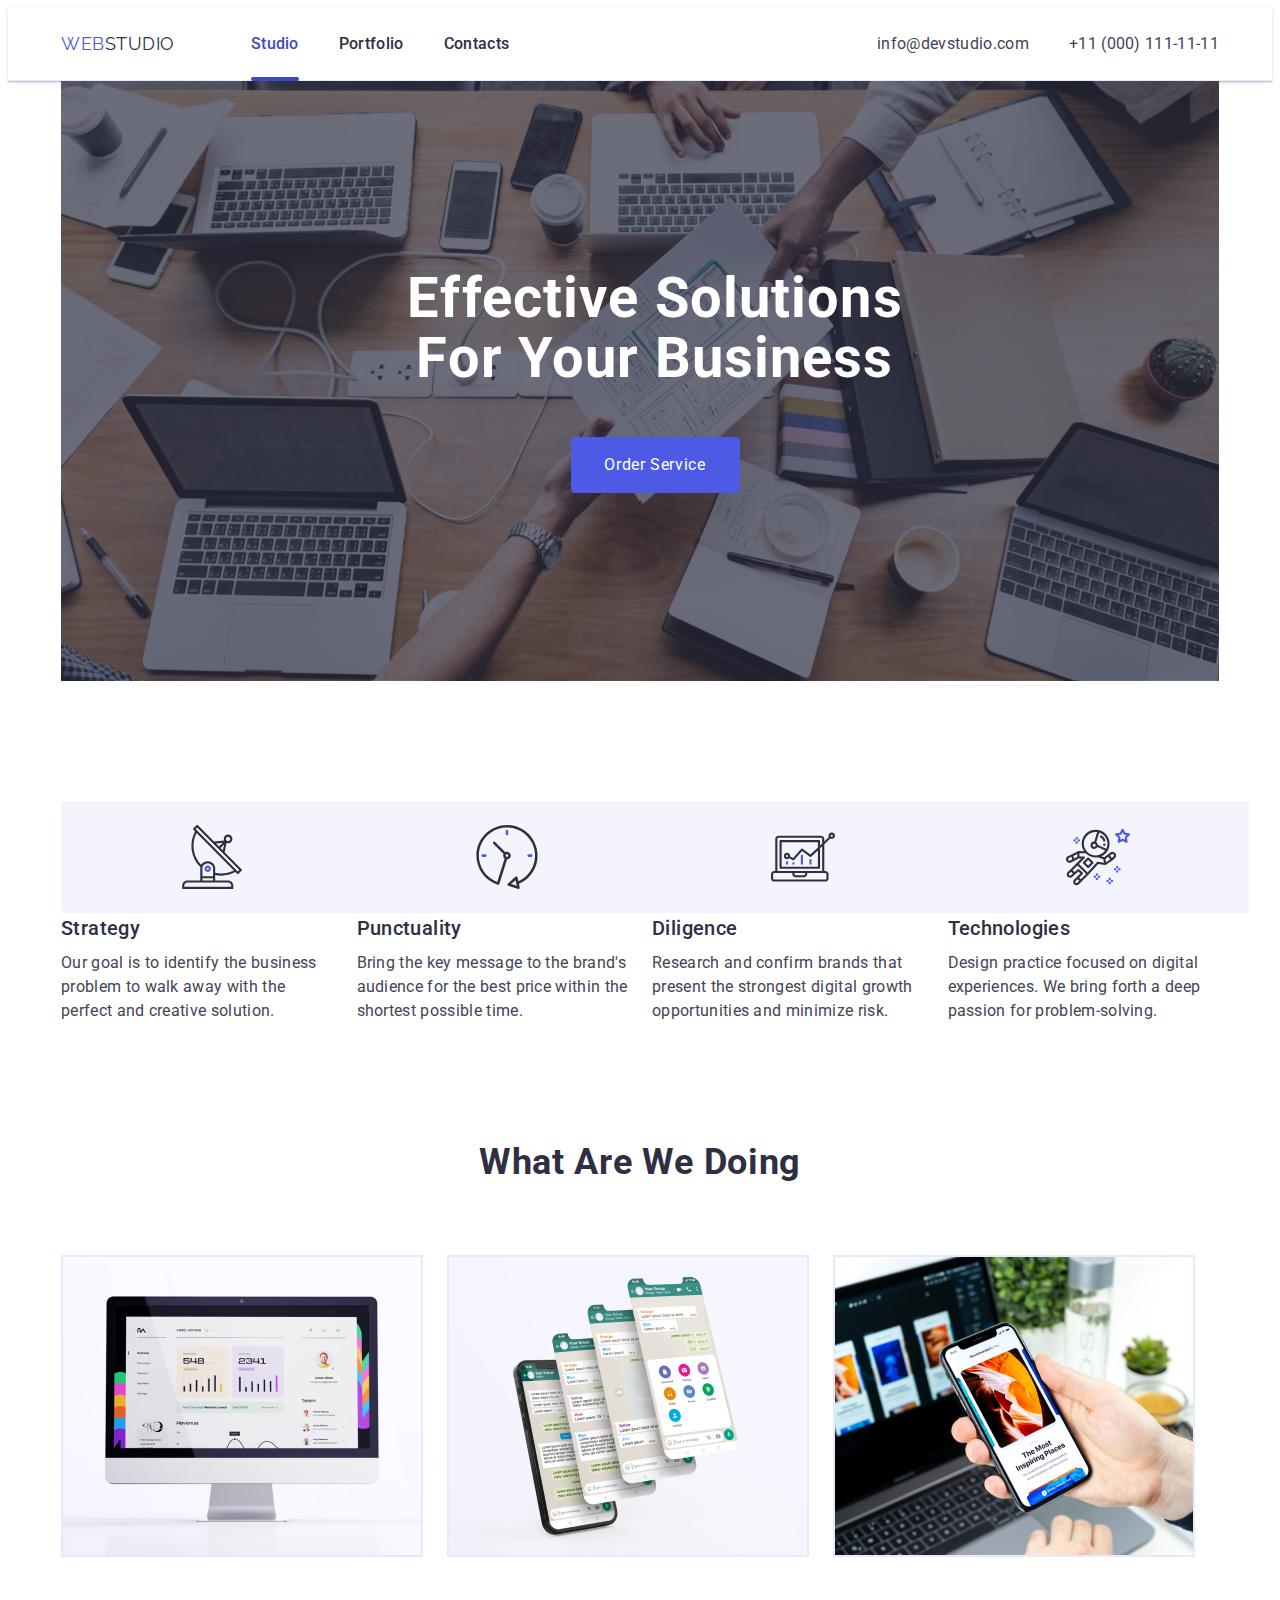
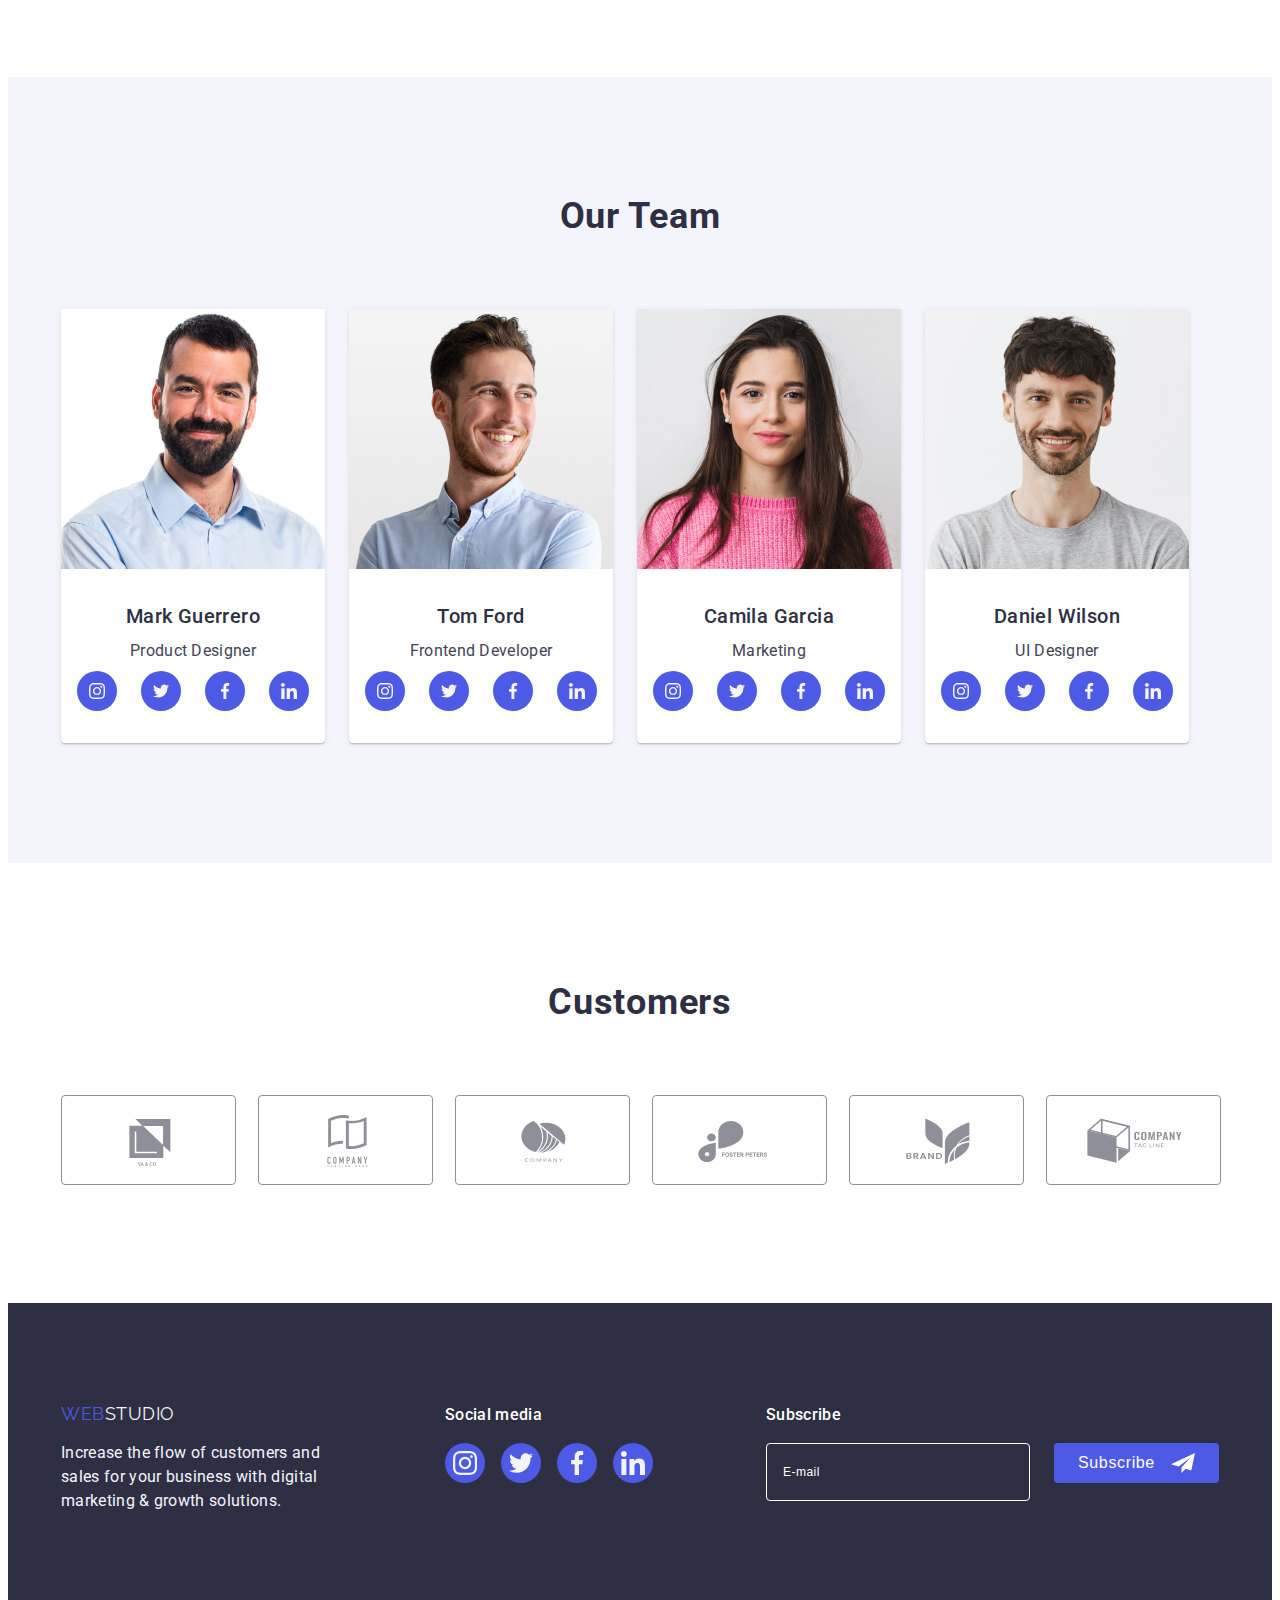
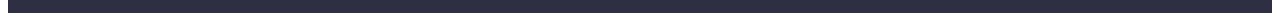
<file: index.html>
<!DOCTYPE html>
<html lang="en">
<head>
    <meta charset="UTF-8">
    <meta http-equiv="X-UA-Compatible" content="IE=edge">
    <meta name="viewport" content="width=device-width, initial-scale=1.0">
    <link rel="preconnect" href="https://fonts.googleapis.com">
    <link rel="preconnect" href="https://fonts.gstatic.com" crossorigin>
    <link href="https://fonts.googleapis.com/css2?family=Raleway:wght@800&family=Roboto:wght@300;400;500;700&display=swap" rel="stylesheet">
    <link rel="stylesheet" href="https://cdnjs.cloudflare.com/ajax/libs/modern-normalize/2.0.0/modern-normalize.min.css" integrity="sha512-4xo8blKMVCiXpTaLzQSLSw3KFOVPWhm/TRtuPVc4WG6kUgjH6J03IBuG7JZPkcWMxJ5huwaBpOpnwYElP/m6wg==" crossorigin="anonymous" referrerpolicy="no-referrer" />
    <link rel="stylesheet" href="styles/style.css">
    <link rel="stylesheet" href="styles/media.css">

    <title>WebStudio</title>
</head>
<body>
    <header class="header">
        <div class="container">
           
            <nav class="navigation">
                <a class="logo link" href="./index.html">Web<span class="logo-second-part">Studio</span></a>
                <ul class="list nav-list">
                    <li class="item"><a class="nav-item current link" href="./index.html">Studio</a></li>
                    <li class="item"><a class="nav-item link" href="./portfolio.html">Portfolio</a></li>
                    <li class="item"><a class="nav-item link" href="">Contacts</a></li>
                </ul>
            </nav>
            
            <address class="contacts">
                <ul class="list contacts-list">
                    <li class="item"><a class="contacts-item link" href="mailto:info@devstudio.com">info@devstudio.com</a></li>
                    <li class="item"><a class="contacts-item link" href="tel:+110001111111">+11 (000) 111-11-11</a></li>
                </ul>
            </address>
            <button type="button" class="menu-btn" data-menu-open>
                <svg width="32" height="22" class="menu-icon">
                    <use href="./images/symbol-defs.svg#menu-hamburger"></use>
                </svg>
            </button>
        </div>
        <div class="menu-mob is-hidden" data-menu>
            <div>
                <button type="button" class="close-menu-btn" data-menu-close>
                    <svg class="close-menu-icon">
                        <use href="./images/symbol-defs.svg#close-btn"></use>
                    </svg>
                </button>
                <ul class="list menu-list">
                    <li class="menu-li"><a class="menu-item current link" href="./index.html">Studio</a></li>
                    <li class="menu-li"><a class="menu-item link" href="./portfolio.html">Portfolio</a></li>
                    <li class="menu-li"><a class="menu-item link" href="">Contacts</a></li>
                </ul>
            </div>
            <div>
                <address class="menu-contacts">
                    <ul class="list menu-contacts-list">
                        <li class="item"><a class="contacts-menu-item link" href="mailto:info@devstudio.com">info@devstudio.com</a></li>
                        <li class="item"><a class="contacts-menu-tel link" href="tel:+110001111111">+11 (000) 111-11-11</a></li>
                    </ul>
                </address>
                <ul class="list social-net-menu">
                    <li class="social-item">
                        <a class="link soc-link" href="" target="_blank" rel="noopener noreferrer">
                            <svg class="social-menu-icons">
                                <use href="./images/symbol-defs.svg#instagram"></use>
                            </svg>
                        </a>
                    </li>
                    <li class="social-item">
                        <a class="link soc-link" href="" target="_blank" rel="noopener noreferrer">
                            <svg class="social-menu-icons">
                                <use href="./images/symbol-defs.svg#twitter"></use>
                            </svg>
                        </a>
                    </li>
                    <li class="social-item">
                        <a class="link soc-link" href="" target="_blank" rel="noopener noreferrer">
                            <svg class="social-menu-icons">
                                <use href="./images/symbol-defs.svg#facebook"></use>
                            </svg>
                        </a>
                    </li>
                    <li class="social-item">
                        <a class="link soc-link" href="" target="_blank" rel="noopener noreferrer">
                            <svg class="social-menu-icons">
                                <use href="./images/symbol-defs.svg#linkedin"></use>
                            </svg>
                        </a>
                    </li>
                </ul>
            </div>
        </div>
    </header>
    <main>
        <!-- hero -->
        <section class="hero">
            <div class="container">
                <h1 class="hero-header">Effective Solutions for Your Business</h1>
                <button class="hero-btn" data-modal-open type="button">Order Service</button>
            </div>
        </section>
        
        <!-- section 1 Feachers -->
        <section class="feachers">
            <div class="container">
                <h2 class="visually-hidden">Feachers</h2>
                <ul class="list feachers-list">
                    <li class="item">
                        <div class="container feachers-img">
                            <svg class="feachers-icon" width="64px" height="64px">
                                <use href="./images/symbol-defs.svg#antenna"></use>
                            </svg>
                        </div>
                        <h3 class="feachers-header-item list-header">Strategy </h3>
                        <p class="feachers-text-item list-text">Our goal is to identify the business problem to walk away with the perfect and creative solution.</p>
                    </li>
                    <li class="item">
                        <div class="container feachers-img">
                            <svg class="feachers-icon" width="64px" height="64px">
                                <use href="./images/symbol-defs.svg#clock"></use>
                            </svg>
                        </div>
                        <h3 class="feachers-header-item list-header">Punctuality</h3>
                        <p class="feachers-text-item list-text">Bring the key message to the brand's audience for the best price within the shortest possible time.</p>
                    </li>
                    <li class="item">
                        <div class="container feachers-img">
                            <svg class="feachers-icon" width="64px" height="64px">
                                <use href="./images/symbol-defs.svg#diagram"></use>
                            </svg>
                        </div>
                        <h3 class="feachers-header-item list-header">Diligence</h3>
                        <p class="feachers-text-item list-text">Research and confirm brands that present the strongest digital growth opportunities and minimize risk.</p>
                    </li>
                    <li class="item">
                        <div class="container feachers-img">
                            <svg class="feachers-icon" width="64px" height="64px">
                                <use href="./images/symbol-defs.svg#astronaut"></use>
                            </svg>
                        </div>
                        <h3 class="feachers-header-item list-header">Technologies</h3>
                        <p class="feachers-text-item list-text">Design practice focused on digital experiences. We bring forth a deep passion for problem-solving.</p> 
                    </li>
                </ul>
            </div>
        </section>
        <!-- section 2 Services--> 
        <section class="services">
            <div class="container">
                <h2 class="services-header section-title">What are we doing</h2>
                <ul class="list services-list">
                    <li class="item"><img src="./images/img1.jpg" alt="desktop" width="360"></li>
                    <li class="item"><img src="./images/img2.jpg" alt="mobile messangers" width="360"></li>
                    <li class="item"><img src="./images/img3.jpg" alt="laptop and mobile" width="360"></li>
                </ul>
            </div>
        </section>
        <!-- section 3 Team-->
        <section class="team">
            <div class="container">
                <h2 class="team-header section-title">Our Team</h2>
                <ul class="list team-list">
                    <li class="team-item">
                        <img class="team-photo" src="./images/mark.jpg" alt="man" width="264">
                        <div class="team-name-position">
                            <h3 class="team-header-item list-header">Mark Guerrero</h3>
                            <p class="team-text-item list-text">Product Designer</p>
                            <ul class="list social-net">
                                <li class="social-item">
                                    <a class="link team-link" href="" target="_blank" rel="noopener noreferrer">
                                        <svg class="social-icons">
                                            <use href="./images/symbol-defs.svg#instagram"></use>
                                        </svg>
                                    </a>
                                </li>
                                <li class="social-item">
                                    <a class="link team-link" href="" target="_blank" rel="noopener noreferrer">
                                        <svg class="social-icons">
                                            <use href="./images/symbol-defs.svg#twitter"></use>
                                        </svg>
                                    </a>
                                </li>
                                <li class="social-item">
                                    <a class="link team-link" href="" target="_blank" rel="noopener noreferrer">
                                        <svg class="social-icons">
                                            <use href="./images/symbol-defs.svg#facebook"></use>
                                        </svg>
                                    </a>
                                </li>
                                <li class="social-item">
                                    <a class="link team-link" href="" target="_blank" rel="noopener noreferrer">
                                        <svg class="social-icons">
                                            <use href="./images/symbol-defs.svg#linkedin"></use>
                                        </svg>
                                    </a>
                                </li>
                            </ul>
                        </div>
                    </li>
                    <li class="team-item">
                        <img class="team-photo" src="./images/tom.jpg" alt="man" width="264">
                       <div class="team-name-position">
                            <h3 class="team-header-item list-header">Tom Ford</h3>
                            <p class="team-text-item list-text">Frontend Developer</p>
                            <ul class="list social-net">
                                <li class="social-item">
                                    <a class="link team-link" href="" target="_blank" rel="noopener noreferrer">
                                        <svg class="social-icons">
                                            <use href="./images/symbol-defs.svg#instagram"></use>
                                        </svg>
                                    </a>
                                </li>
                                <li class="social-item">
                                    <a class="link team-link" href="" target="_blank" rel="noopener noreferrer">
                                        <svg class="social-icons">
                                            <use href="./images/symbol-defs.svg#twitter"></use>
                                        </svg>
                                    </a>
                                </li>
                                <li class="social-item">
                                    <a class="link team-link" href="" target="_blank" rel="noopener noreferrer">
                                        <svg class="social-icons">
                                            <use href="./images/symbol-defs.svg#facebook"></use>
                                        </svg>
                                    </a>
                                </li>
                                <li class="social-item">
                                    <a class="link team-link" href="" target="_blank" rel="noopener noreferrer">
                                        <svg class="social-icons">
                                            <use href="./images/symbol-defs.svg#linkedin"></use>
                                        </svg>
                                    </a>
                                </li>
                            </ul>
                        </div>
                    </li>
                    <li class="team-item">
                        <img class="team-photo" src="./images/camila.jpg" alt="woman" width="264">
                        <div class="team-name-position">
                            <h3 class="team-header-item list-header">Camila Garcia</h3>
                            <p class="team-text-item list-text">Marketing</p>
                            <ul class="list social-net">
                                <li class="social-item">
                                    <a class="link team-link" href="" target="_blank" rel="noopener noreferrer">
                                        <svg class="social-icons">
                                            <use href="./images/symbol-defs.svg#instagram"></use>
                                        </svg>
                                    </a>
                                </li>
                                <li class="social-item">
                                    <a class="link team-link" href="" target="_blank" rel="noopener noreferrer">
                                        <svg class="social-icons">
                                            <use href="./images/symbol-defs.svg#twitter"></use>
                                        </svg>
                                    </a>
                                </li>
                                <li class="social-item">
                                    <a class="link team-link" href="" target="_blank" rel="noopener noreferrer">
                                        <svg class="social-icons">
                                            <use href="./images/symbol-defs.svg#facebook"></use>
                                        </svg>
                                    </a>
                                </li>
                                <li class="social-item">
                                    <a class="link team-link" href="" target="_blank" rel="noopener noreferrer">
                                        <svg class="social-icons">
                                            <use href="./images/symbol-defs.svg#linkedin"></use>
                                        </svg>
                                    </a>
                                </li>
                            </ul>
                        </div>
                    </li>
                    <li class="team-item"><img class="team-photo" src="./images/daniel.jpg" alt="men" width="264">
                       <div class="team-name-position">
                            <h3 class="team-header-item list-header">Daniel Wilson</h3>
                            <p class="team-text-item list-text">UI Designer</p>
                            <ul class="list social-net">
                                <li class="social-item">
                                    <a class="link team-link" href="" target="_blank" rel="noopener noreferrer">
                                        <svg class="social-icons">
                                            <use href="./images/symbol-defs.svg#instagram"></use>
                                        </svg>
                                    </a>
                                </li>
                                <li class="social-item">
                                    <a class="link team-link" href="" target="_blank" rel="noopener noreferrer">
                                        <svg class="social-icons">
                                            <use href="./images/symbol-defs.svg#twitter"></use>
                                        </svg>
                                    </a>
                                </li>
                                <li class="social-item">
                                    <a class="link team-link" href="" target="_blank" rel="noopener noreferrer">
                                        <svg class="social-icons">
                                            <use href="./images/symbol-defs.svg#facebook"></use>
                                        </svg>
                                    </a>
                                </li>
                                <li class="social-item">
                                    <a class="link team-link" href="" target="_blank" rel="noopener noreferrer">
                                        <svg class="social-icons">
                                            <use href="./images/symbol-defs.svg#linkedin"></use>
                                        </svg>
                                    </a>
                                </li>
                            </ul>
                        </div>
                    </li>
                </ul>
            </div>
        </section>
        <!-- section 4 Customers-->
        <section class="customers">
            <div class="container">
            <h2 class="customers-title section-title">Customers</h2>
            <ul class="list customers-list">
                <li class="customers-item">
                    <a class="link customer-link" href="" target="_blank" rel="noopener noreferrer">
                        <svg class="customers-logo">
                            <use href="./images/symbol-defs.svg#first-co"></use>
                        </svg>
                    </a>
                </li>
                <li class="customers-item">
                    <a class="link customer-link" href="" target="_blank" rel="noopener noreferrer">
                        <svg class="customers-logo">
                            <use href="./images/symbol-defs.svg#second-co"></use>
                        </svg>
                    </a>
                </li>
                <li class="customers-item">
                    <a class="link customer-link" href="" target="_blank" rel="noopener noreferrer">
                        <svg class="customers-logo">
                            <use href="./images/symbol-defs.svg#third-co"></use>
                        </svg>
                    </a>
                </li>
                <li class="customers-item">
                    <a class="link customer-link" href="" target="_blank" rel="noopener noreferrer">
                        <svg class="customers-logo">
                            <use href="./images/symbol-defs.svg#fourth-co"></use>
                        </svg>
                    </a>
                </li>
                <li class="customers-item">
                    <a class="link customer-link" href="" target="_blank" rel="noopener noreferrer">
                        <svg class="customers-logo">
                            <use href="./images/symbol-defs.svg#fifth-co"></use>
                        </svg>
                    </a>
                </li>
                <li class="customers-item">
                    <a class="link customer-link" href="" target="_blank" rel="noopener noreferrer">
                        <svg class="customers-logo">
                            <use href="./images/symbol-defs.svg#sixth-co"></use>
                        </svg>
                    </a>
                </li>
            </ul>
        </div>
        </section>
    </main>
    <footer class="footer">
        <div class="container">
            <div class="container-disclaimer">
                <a class="logo link link-logo" href="./index.html">Web<span class="logo-second-footer">Studio</span></a>
                <p class="disclaimer">Increase the flow of customers and sales for your business with digital marketing & growth solutions.</p>
            </div>
            <div class="container-social">
                <h2 class="social-title">Social media</h2>
                <ul class="list footer-list">
                    <li class="footer-soc-item">
                        <a href="" target="_blank" rel="noopener noreferrer" class="link footer-soc-link">
                            <svg class="footer-social">
                                <use href="./images/symbol-defs.svg#instagram"></use>
                            </svg>
                        </a>
                    </li>
                    <li class="footer-soc-item">
                        <a href="" target="_blank" rel="noopener noreferrer" class="link footer-soc-link">
                            <svg class="footer-social">
                                <use href="./images/symbol-defs.svg#twitter"></use>
                            </svg>
                        </a>
                    </li>
                    <li class="footer-soc-item">
                        <a href="" target="_blank" rel="noopener noreferrer" class="link footer-soc-link">
                            <svg class="footer-social">
                                <use href="./images/symbol-defs.svg#facebook"></use>
                            </svg>
                        </a>
                    </li>
                    <li class="footer-soc-item">
                        <a href="" target="_blank" rel="noopener noreferrer" class="link footer-soc-link">
                            <svg class="footer-social">
                                <use href="./images/symbol-defs.svg#linkedin"></use>
                            </svg>
                        </a>
                    </li>
                </ul>
            </div>
            <div class="container-form">
                <h2 class="footer-form-title">Subscribe</h2>
                <form class="footer-form">
                    <input 
                        name="footer-login" 
                        class="footer-login" 
                        placeholder="E-mail">
                    <button type="submit" class="subscribe-btn">
                        <span>Subscribe</span>
                        <svg class="subscribe-icon">
                            <use href="./images/symbol-defs.svg#subscribe"></use>
                        </svg>
                    </button>
                    
                </form>
            </div>
        </div>
    </footer>
    <div class="backdrop is-hidden" data-modal>
        <div class="modal-window">
            <button type="button" class="close-btn" data-modal-close>
                <svg class="close-icon">
                    <use href="./images/symbol-defs.svg#close-btn"></use>
                </svg>
            </button>
            <p class="modal-title">Leave your contacts and we will call you back</p>
            <form class="modal-form">
                <div class="modal-field">
                    <label for="user-name" class="modal-label">Name</label>
                    <div class="form-field">
                        <input 
                            type="text" 
                            name="user-name" 
                            id="user-name" 
                            class="modal-input">
                        <svg class="form-icons">
                            <use href="./images/symbol-defs.svg#person"></use>
                        </svg>
                    </div>
                </div>
                <div class="modal-field">
                    <label for="user-phone" class="modal-label">Phone</label>
                    <div class="form-field">
                        <input 
                            type="tel" 
                            name="user-phone" 
                            id="user-phone" 
                            class="modal-input">
                        <svg class="form-icons">
                            <use href="./images/symbol-defs.svg#phone"></use>
                        </svg>
                    </div>
                </div>
                <div class="modal-field">
                    <label for="user-email" class="modal-label">Email</label>
                    <div class="form-field">
                        <input 
                            type="email"
                            name="user-email"
                            id="user-email"
                            class="modal-input">
                        <svg class="form-icons">
                            <use href="./images/symbol-defs.svg#email"></use>
                        </svg>
                    </div>
                </div>
                <div class="modal-textarea">
                    <label for="comment" class="modal-label">Comment</label>
                    <textarea 
                        name="comment" 
                        id="comment" 
                        class="modal-comment" 
                        placeholder="Text here"></textarea>
                </div>
                <div class="modal-agreement">
                    <input 
                        type="checkbox" 
                        name="privacy-policy" 
                        id="privacy-policy" 
                        class="private-agree visually-hidden">
                    <label for="privacy-policy" class="agreement">
                        <span class="fake-checkbox">
                            <svg width="10px" height="8px">
                                <use href="./images/symbol-defs.svg#check"></use>
                            </svg>
                        </span> <p> I accept the terms and conditions of the &nbsp;<a href="" class="agree-link link">Privacy Policy</a> </p></label>
                </div>

                <button type="submit" class="modal-submit">Send</button>
            </form>
        </div>
    </div>
    <script src="./js/modal.js"></script>
    <script src="./js/menu.js"></script>

</body>
</html>
</file>
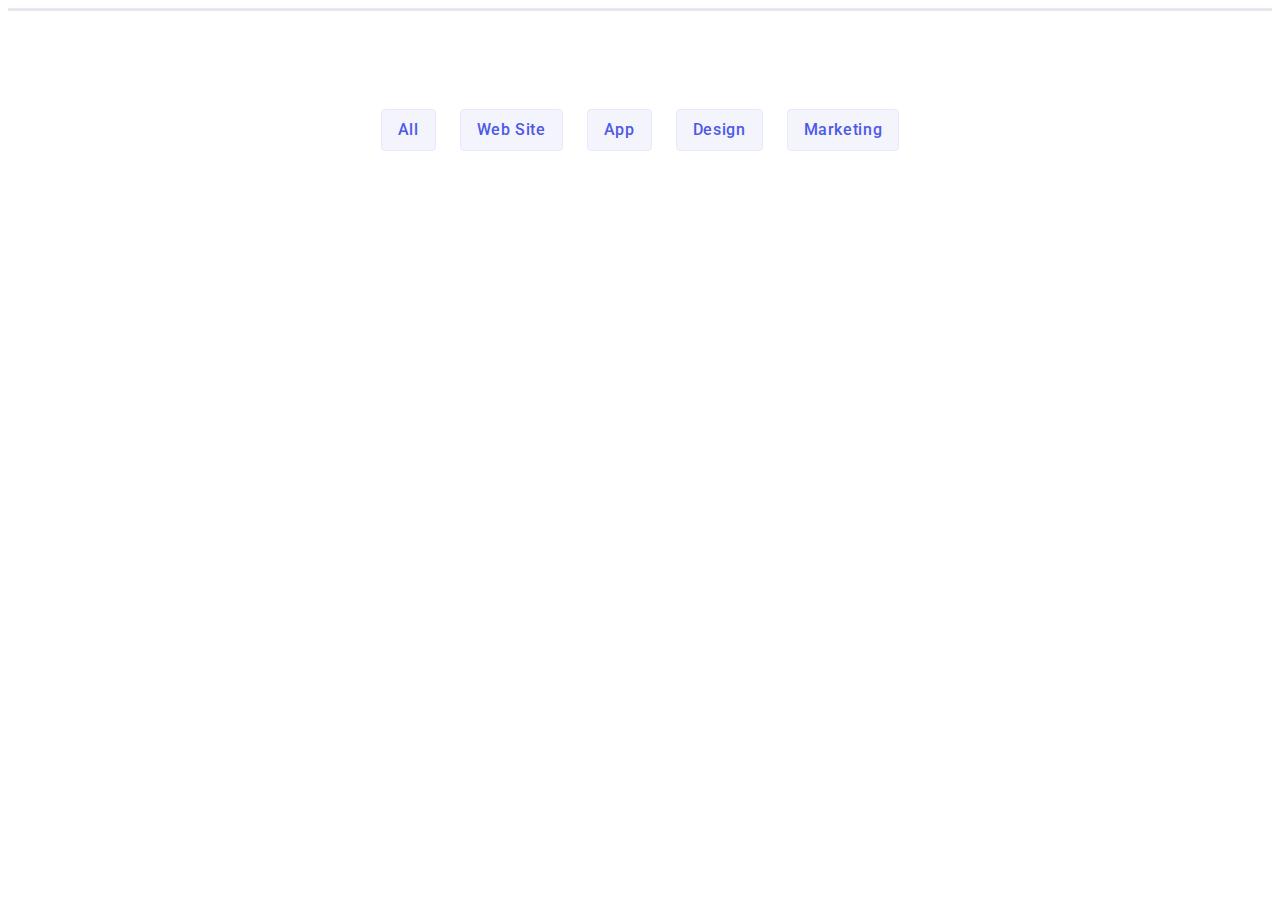
<file: portfolio.html>
<!DOCTYPE html>
<html lang="en">
<head>
    <meta charset="UTF-8">
    <meta http-equiv="X-UA-Compatible" content="IE=edge">
    <meta name="viewport" content="width=device-width, initial-scale=1.0">
    <link rel="preconnect" href="https://fonts.googleapis.com">
    <link rel="preconnect" href="https://fonts.gstatic.com" crossorigin>
    <link href="https://fonts.googleapis.com/css2?family=Raleway:wght@800&family=Roboto:wght@300;400;500;700&display=swap" rel="stylesheet">
    <link rel="stylesheet" href="https://cdnjs.cloudflare.com/ajax/libs/modern-normalize/2.0.0/modern-normalize.min.css" integrity="sha512-4xo8blKMVCiXpTaLzQSLSw3KFOVPWhm/TRtuPVc4WG6kUgjH6J03IBuG7JZPkcWMxJ5huwaBpOpnwYElP/m6wg==" crossorigin="anonymous" referrerpolicy="no-referrer" />
    <link rel="stylesheet" href="styles/style.css">
    <link rel="stylesheet" href="styles/media.css">

    <title>Portfolio</title>
</head>
<body>
  <header class="header">
        <!-- navigation -->
        <div class="container">
            <!-- <nav class="navigation">
                <a class="logo link" href="./index.html">Web<span class="logo-second-part">Studio</span></a>
                <ul class="list nav-list">
                    <li class="item"><a class="nav-item link" href="./index.html">Studio</a></li>
                    <li class="item"><a class="nav-item link current" href="./portfolio.html">Portfolio</a></li>
                    <li class="item"><a class="nav-item link" href="">Contacts</a></li>
                </ul>
            </nav> -->
            <!-- contacts -->
            <!-- <address class="contacts">
                <ul class="list contacts-list">
                    <li class="item"><a class="contacts-item link" href="mailto:info@devstudio.com">info@devstudio.com</a></li>
                    <li class="item"><a class="contacts-item link" href="tel:+110001111111">+11 (000) 111-11-11</a></li>
                </ul>
            </address> -->
        </div>
    </header>
    <main>
       <section class="portfolio">
            <div class="container">
                <h1 class="visually-hidden"> Portfolio</h1>
                <ul class="list portfolio-filter">
                    <li class="item">
                        <button class="portfolio-btn" type="button">All</button>
                    </li>
                    <li class="item">
                        <button class="portfolio-btn" type="button">Web Site</button>
                    </li>
                    <li class="item">
                        <button class="portfolio-btn" type="button">App</button>
                    </li>
                    <li class="item">
                        <button class="portfolio-btn" type="button">Design</button>
                    </li>
                    <li class="item">
                        <button class="portfolio-btn" type="button">Marketing</button>
                    </li>
                </ul>
                <!-- <ul class="list portfolio-list">
                    <li class="item">
                        <a class="portfolio-item link" href="">
                            <div class="box-overlay">
                                <img src="images/portf1-min.jpg" width="360" alt="apps">
                                <p class="overlay">14 Stylish and User-Friendly App Design Concepts · Task Manager App · Calorie Tracker App · Exotic Fruit Ecommerce App · Cloud Storage App</p>
                            </div>
                            <div class="portfolio-item-name">
                                <h2 class="portfolio-header list-header">Banking App Interface Concept</h2>
                                <p class="portfolio-text list-text">App</p>
                            </div>
                        </a>
                    </li>
                    <li class="item">
                        <a class="portfolio-item link" href="">
                            <div class="box-overlay">
                                <img src="images/portf2-min.jpg" width="360" alt="paymant">
                                <p class="overlay">14 Stylish and User-Friendly App Design Concepts · Task Manager App · Calorie Tracker App · Exotic Fruit Ecommerce App · Cloud Storage App</p>
                            </div>
                            <div class="portfolio-item-name">
                                <h2 class="portfolio-header list-header">Cashless Payment</h2>
                                <p class="portfolio-text list-text">Marketing</p>
                            </div>
                        </a>
                    </li>
                    <li class="item">
                        <a class="portfolio-item link" href="">
                            <div class="box-overlay">
                                <img src="images/portf3-min.jpg" width="360" alt="desktop mobile apps">
                                <p class="overlay">14 Stylish and User-Friendly App Design Concepts · Task Manager App · Calorie Tracker App · Exotic Fruit Ecommerce App · Cloud Storage App</p>
                            </div>
                            <div class="portfolio-item-name">
                                <h2 class="portfolio-header list-header">Meditation App</h2>
                                <p class="portfolio-text list-text">App</p>
                            </div>
                        </a>
                    </li>
                    <li class="item">
                        <a class="portfolio-item link" href="">
                            <div class="box-overlay">
                                <img src="images/portf4-min.jpg" width="360" alt="automobile app">
                                <p class="overlay">14 Stylish and User-Friendly App Design Concepts · Task Manager App · Calorie Tracker App · Exotic Fruit Ecommerce App · Cloud Storage App</p>
                            </div>
                            <div class="portfolio-item-name">
                                <h2 class="portfolio-header list-header">Taxi Service</h2>
                                <p class="portfolio-text list-text">Marketing</p>
                            </div>
                        </a>
                    </li>
                    <li class="item">
                        <a class="portfolio-item link" href="">
                            <div class="box-overlay">
                                <img src="images/portf5-min.jpg" width="360" alt="screen">
                                <p class="overlay">14 Stylish and User-Friendly App Design Concepts · Task Manager App · Calorie Tracker App · Exotic Fruit Ecommerce App · Cloud Storage App</p>
                            </div>
                            <div class="portfolio-item-name">
                                <h2 class="portfolio-header list-header">Screen Illustrations</h2>
                                <p class="portfolio-text list-text">Design</p>
                            </div>
                        </a>
                    </li>
                    <li class="item">
                        <a class="portfolio-item link" href="">
                            <div class="box-overlay">
                                <img src="images/portf6-min.jpg" width="360" alt="study">
                                <p class="overlay">14 Stylish and User-Friendly App Design Concepts · Task Manager App · Calorie Tracker App · Exotic Fruit Ecommerce App · Cloud Storage App</p>
                            </div>
                           <div class="portfolio-item-name">
                             <h2 class="portfolio-header list-header">Online Courses</h2>
                             <p class="portfolio-text list-text">Marketing</p>
                           </div>
                        </a>
                    </li>
                    <li class="item">
                        <a class="portfolio-item link" href="">
                            <div class="box-overlay">
                                <img src="images/portf7-min.jpg" width="360" alt="instagram stories">
                                <p class="overlay">14 Stylish and User-Friendly App Design Concepts · Task Manager App · Calorie Tracker App · Exotic Fruit Ecommerce App · Cloud Storage App</p>
                            </div>
                            <div class="portfolio-item-name">
                                <h2 class="portfolio-header list-header">Instagram Stories Concept</h2>
                                <p class="portfolio-text list-text">Design</p>
                            </div>
                        </a>
                    </li>
                    <li class="item">
                        <a class="portfolio-item link" href="">
                            <div class="box-overlay">
                                <img src="images/portf8-min.jpg" width="360" alt="vedgetables">
                                <p class="overlay">14 Stylish and User-Friendly App Design Concepts · Task Manager App · Calorie Tracker App · Exotic Fruit Ecommerce App · Cloud Storage App</p>
                            </div>
                            <div class="portfolio-item-name">
                                <h2 class="portfolio-header list-header">Organic Food</h2>
                                <p class="portfolio-text list-text">Web Site</p>
                            </div>
                        </a>
                    </li>
                    <li class="item">
                        <a class="portfolio-item link" href="">
                            <div class="box-overlay">
                                <img src="images/portf9-min.jpg" width="360" alt="coffee">
                                <p class="overlay">14 Stylish and User-Friendly App Design Concepts · Task Manager App · Calorie Tracker App · Exotic Fruit Ecommerce App · Cloud Storage App</p>
                            </div>
                            <div class="portfolio-item-name">
                                <h2 class="portfolio-header list-header">Fresh Coffee</h2>
                                <p class="portfolio-text list-text">Web Site</p>
                            </div>
                        </a>
                    </li>
                </ul> -->
            </div>
       </section> 
    </main>
    <!-- <footer class="footer">
        <div class="container">
            <div class="container-disclaimer">
                <a class="logo link link-logo" href="./index.html">Web<span class="logo-second-footer">Studio</span></a>
                <p class="disclaimer">Increase the flow of customers and sales for your business with digital marketing & growth solutions.</p>
            </div>
            <div class="container-social">
                <h2 class="social-title">Social media</h2>
                <ul class="list footer-list">
                    <li class="footer-soc-item">
                        <a href="" target="_blank" rel="noopener noreferrer" class="link footer-soc-link">
                            <svg class="footer-social">
                                <use href="./images/symbol-defs.svg#instagram"></use>
                            </svg>
                        </a>
                    </li>
                    <li class="footer-soc-item">
                        <a href="" target="_blank" rel="noopener noreferrer" class="link footer-soc-link">
                            <svg class="footer-social">
                                <use href="./images/symbol-defs.svg#twitter"></use>
                            </svg>
                        </a>
                    </li>
                    <li class="footer-soc-item">
                        <a href="" target="_blank" rel="noopener noreferrer" class="link footer-soc-link">
                            <svg class="footer-social">
                                <use href="./images/symbol-defs.svg#facebook"></use>
                            </svg>
                        </a>
                    </li>
                    <li class="footer-soc-item">
                        <a href="" target="_blank" rel="noopener noreferrer" class="link footer-soc-link">
                            <svg class="footer-social">
                                <use href="./images/symbol-defs.svg#linkedin"></use>
                            </svg>
                        </a>
                    </li>
                </ul>
            </div>
            <div class="container-form">
                <h2 class="footer-form-title">Subscribe</h2>
                <form class="footer-form">
                    <input 
                        name="footer-login" 
                        class="footer-login" 
                        placeholder="E-mail">
                    <button type="submit" class="subscribe-btn">
                        <span>Subscribe</span>
                        <svg class="subscribe-icon">
                            <use href="./images/symbol-defs.svg#subscribe"></use>
                        </svg>
                    </button>
                    
                </form>
            </div>
        </div>
    </footer> -->
</body>
</html>
</file>
<file: styles/style.css>
/* for all */
:root {
    --text-color: #434455;
    --trans: 250ms cubic-bezier(0.4, 0, 0.2, 1);
}

body {
    font-family: 'Roboto', sans-serif;
    color: #2E2F42;
    background-color: #fff;
}

h1,
h2,
h3,
p,
ul {
    padding: 0;
    margin: 0;
}

img {
    display: block;
}

.link {
    text-decoration: none;
}

.list {
    list-style: none;
}

.container {
    /* width: 1158px; */
    width: 100%;
    margin: 0 auto;
    padding-left: 16px;
    padding-right: 16px;
    /* outline: 2px solid red; */
}

.section-title {
    font-size: 36px;
    line-height: 1.11;
    text-align: center;
    letter-spacing: 0.02em;
    text-transform: capitalize;
}

.list-header {
    font-weight: 500;
    font-size: 20px;
    line-height: 1.2;
    letter-spacing: 0.02em;
}

.list-text {
    font-size: 16px;
    font-weight: 400;
    line-height: 1.5;
    letter-spacing: 0.02em;
    color: var(--text-color);
}

.visually-hidden {
    position: absolute;
    white-space: nowrap;
    width: 1px;
    height: 1px;
    overflow: hidden;
    border: 0;
    padding: 0;
    clip: rect(0 0 0 0);
    clip-path: inset(50%);
    margin: -1px;
}

.no-scroll {
    overflow:hidden;
}

/* Header */
.header {
    border-bottom: 1px solid #E7E9FC;
    box-shadow: 0px 2px 1px rgba(46, 47, 66, 0.08), 
                0px 1px 1px rgba(46, 47, 66, 0.16), 
                0px 1px 6px rgba(46, 47, 66, 0.08);
}

.header .container {
    display: flex;
    justify-content: space-between;
    padding: 24px 16px;
    position: relative;
}

.logo {
    font-family: 'Raleway', sans-serif;
    font-size: 18px;
    line-height: 1.17;
    color: #4D5AE5;
    letter-spacing: 0.03em;
    text-transform: uppercase;

    /* margin-right: 76px; */
    display: flex;
    /* align-self: center; */
}

.logo-second-part {
    color: #2E2F42;
}

.navigation {
    display: flex;
    align-items: center;
}

.nav-list {
    display: none;
}

.contacts {
    display: none;
}

.menu-btn {
    background-color: transparent;
    border: none;
    width: 32px;
    height: 22px;
}

.menu-icon {
    fill: #2E2F42;
}

.menu-mob {
    position: fixed;
    top: 0;
    left: 0;
    z-index: 100;

    background-color: #FFFFFF;
    width: 100vw;
    height: 100vh;
    padding-top: 24px;
    padding-right: 24px;
    padding-bottom: 40px;
    padding-left: 40px;

    display: flex;
    flex-direction: column;
    justify-content: space-between;

    transition: visibility var(--trans), opacity var(--trans);
}

.close-menu-btn {
    width: 24px;
    height: 24px;
    
    border-radius: 50%;
    background: #E7E9FC1A;
    border: 1px solid #2E2F421A;

    display: flex;
    align-items: center;
    justify-content: center;
    
    margin-left: auto;
    margin-bottom: 32px;
}

.close-menu-icon {
    width: 8px;
    height: 8px;
    fill: #2E2F42;
    }


.menu-item {
    font-weight: 700;            
    font-size: 36px;
    line-height: 1.11;
    letter-spacing: 0.02em;
    text-transform: capitalize;
    color: #2E2F42;                                                                     
}

.menu-li:not(:last-child) {
    margin-bottom: 40px;
}

.current {
    color: #404BBF;
}

.menu-contacts {
    margin-bottom: 48px;
}

.menu-contacts-list {
    display: flex;
    flex-direction: column-reverse;
    row-gap: 40px;
}

.contacts-menu-item {
    font-weight: 500;
    font-style: normal;
    font-size: 20px;
    line-height: 1.2;
    letter-spacing: 0.02em;
    color: #434455;
}

.contacts-menu-tel {
    font-weight: 700;
    font-style: normal;
    font-size: 32px;
    line-height: 1.11;
}


.social-net-menu {
    display: flex;
    justify-content: space-between;
    max-width: 328px;
}


.soc-link {
    width: 100%;
    height: 100%;
    background-color: #4D5AE5;
    border-radius: 50%;
    display: flex;
    align-items: center;
    justify-content: center;

    transition-property: background-color;
    transition: var(--trans);
}

.social-menu-icons {
    width: 24px;
    height: 24px;
    fill: #F4F4FD;
}

.menu-mob.is-hidden {
    visibility: hidden;
    opacity: 0;
    pointer-events: none;
    
    
}

/* main index */

/* HERO */

.hero {
    background-color: #2E2F42;
    background-image: linear-gradient(rgba(46, 47, 66, 0.7),
                         rgba(46, 47, 66, 0.7)), 
                         url(../images/hero-bg-mob.jpg);
    background-repeat: no-repeat;
    background-position: center;
    background-size: cover;
    max-width: 428px;
    /* height: 600px; */
    padding-top: 112px;
    padding-bottom: 112px;
    margin: 0 auto;
}

@media (min-device-pixel-ratio: 2),
  (min-resolution: 192dpi),
  (min-resolution: 2dppx) {
  .hero {
    background-image: linear-gradient(rgba(46, 47, 66, 0.7),
                    rgba(46, 47, 66, 0.7)),  
                    url(../images/hero-bg-mob-2x.jpg);
  }
}



.hero-header {
    font-size: 36px;
    line-height: 1.11;
    text-transform: capitalize;  
    
    text-align: center;
    letter-spacing: 0.02em;
    color: #FFFFFF;
    max-width: 320px;
    
    margin: 0 auto 72px;
}

.hero-btn {
    font-family: 'Roboto', sans-serif;
    font-size: 16px;
    line-height: 1.5;
    align-items: center;
    letter-spacing: 0.04em;
    color: #FFFFFF;
    background-color: #4D5AE5;
    cursor: pointer;
    
    border: none;
    border-radius: 4px;
    /* padding: 16px 32px; */
    min-width: 169px;
    height: 56px;
    display: block;
    margin: 0 auto;

    transition-property: background-color;
    transition: var(--trans);
}

.hero-btn:hover,
.hero-btn:focus {
    background-color: #404BBF;
}

/* FEACHERS */

.feachers {
    padding-top: 96px;
    padding-bottom: 96px;
}

.feachers-list {
    display: flex;
    flex-wrap: wrap;
    row-gap: 72px;
}

.feachers-list .item {
    width: 100%;
}

.feachers-img {
    display: none;
}

.feachers-header-item {
    margin-bottom: 8px;
    text-align: center;
}



/* SERVICES */

.services {
    display: none;
}



/* TEAM */

.team {
    background-color: #F4F4FD;
    padding-top: 96px;
    padding-bottom: 96px;
    /* padding-top: 120px;
    padding-bottom: 120px; */
}

.team .container {
    width: calc(264px + 16px *2);
}

.team-header {
    margin-bottom: 72px;
}

.team-list {
    display: flex;
    flex-wrap: wrap;
    row-gap: 72px;
    
}

.team-item {
    background-color: #ffffff;
    /* width: calc((100% - 72px) / 4); */
    box-shadow: 0px 1px 6px rgba(46, 47, 66, 0.08),
                0px 1px 1px rgba(46, 47, 66, 0.16),
                0px 2px 1px rgba(46, 47, 66, 0.08);
    border-radius: 0px 0px 4px 4px;
}


.team-name-position {
    padding: 32px 16px;
    /* margin-bottom: 8px; */
}

.team-header-item {
    /* margin-top: 32px; */
    margin-bottom: 8px;
    
    text-align: center;
}

.team-text-item {
    /* margin-bottom: 32px; */
    
    margin-bottom: 8px;
    text-align: center;
}

.social-net {
    display: flex;
    gap: 24px;
    /* margin-bottom: 32px; */
    /* margin: 0 16px 32px; */
}
.social-item {
    width: 40px;
    height: 40px;
    
    /* padding: 12px; */
}

.team-link {
    width: 100%;
    height: 100%;
    background-color: #4D5AE5;
    border-radius: 50%;
    display: flex;
    align-items: center;
    justify-content: center;

    transition-property: background-color;
    transition: var(--trans);
}

.social-icons {
    width: 16px;
    height: 16px;
    fill: #F4F4FD;
}

.team-link:hover,
.team-link:focus {
    background-color: #404BBF;
}

/* CUSTOMERS */

.customers {
    padding-top: 96px;
    padding-bottom: 96px;
    /* padding-top: 120px;
    padding-bottom: 120px; */
}

.customers-title {
    margin-bottom: 72px;
}

.customers-list {
    display: flex;
    flex-wrap: wrap;
    column-gap: 16px;
    row-gap: 72px;
    justify-content: center;
}
.customers-item {
    width: calc((100% - 16px) / 2);
    height: 88px;
}

.customer-link {
    width: 100%;
    height: 100%;
    border: 1px solid #8E8F99;
    border-radius: 4px;
    color: #8E8F99;
    display: flex;
    align-items: center;
    justify-content: center;

    transition-property: color, border;
    transition: var(--trans);
}

.customers-logo {
    fill: currentColor;
    width: 104px;
    height: 56px;
    /* margin: 16px 32px; */
}

.customer-link:hover,
.customer-link:focus {
    border: 1px solid #404BBF;
    color: #404BBF;
}




/* main Portfolio */

.portfolio {
    padding-top: 48px;
    padding-bottom: 48px;
}

.portfolio-filter {
    display: flex;
    flex-wrap: wrap;
    margin-bottom: 48px;
    justify-content: left;
    column-gap: 24px;
    row-gap: 16px;
    width: calc(263px + 16px);
}

.portfolio-btn {
    font-family: 'Roboto', sans-serif;
    font-style: normal;
    font-weight: 500;
    font-size: 16px;
    line-height: 1.5;
    letter-spacing: 0.04em; 
    color: #4D5AE5;
    background-color: #F4F4FD;
    
    border: 1px solid #E7E9FC;
    border-radius: 4px;
    cursor: pointer;
    padding: 8px 16px;

    transition-property: color, background-color, box-shadow, border;
    transition: var(--trans);
}


.portfolio-btn:hover,
.portfolio-btn:focus {
    background-color: #404BBF;
    color: #FFFFFF;
    box-shadow: 0px 3px 1px rgba(0, 0, 0, 0.1), 
                0px 2px 1px rgba(0, 0, 0, 0.08), 
                0px 2px 2px rgba(0, 0, 0, 0.12);
    border: 1px solid transparent;
}

.portfolio-list {
    display: flex;
    flex-wrap: wrap;
    gap: 48px 24px;
}

.portfolio-list .item {
    width: calc((100% - 48px) / 3);
    /* width: 360px; */
    /* padding-bottom: 32px; */
    /* margin-right: 24px; */
    /* margin-bottom: 48px; */
}

.portfolio-item-name {
    padding: 32px 16px;
    border: 1px solid #E7E9FC;
    border-top: none;
}

.portfolio-header {
    color: #2E2F42;
    margin-bottom: 8px;
    /* margin-top: 32px; */
    /* margin-left: 16px; */
}

.box-overlay {
    position: relative;
    overflow: hidden
}

.overlay {
    background-color: #4D5AE5;
    width: 100%;
    height: 100%;
    padding: 40px 32px;
    overflow: auto;
    

    font-style: normal;
    font-size: 16px;
    line-height: 1.5;
    letter-spacing: 0.02em;
    color: #F4F4FD;

    position: absolute;
    top: 0;
    left: 0;

    transition-property: transform;
    transform: translateY(100%);
    transition: var(--trans);
}

.portfolio-item.link:hover .overlay,
.portfolio-item.link:focus .overlay {
    transform: translate(0, 0);
}


/* Footer */

.footer {
    background-color: #2E2F42;
    padding-top: 96px;
    padding-bottom: 96px;
    padding-left: 15px;
    padding-right: 15px;
}

.footer .container {
    display: block;
    width: 100%;
    padding: 0;
}

.container-disclaimer {
    max-width: 268px;
    display: flex;
    flex-direction: column;
    align-items: center;
    margin: 0 auto 72px;
    /* margin-right: 24px; */
}

.footer .link-logo {
    margin-bottom: 16px;
}

.logo-second-footer {
    color: #F4F4FD;
}

.disclaimer {
    color: #F4F4FD;
    font-size: 16px;
    line-height: 1.5;
    letter-spacing: 0.02em;
}

.container-social {
    max-width: 208px;
    margin: 0 auto 72px;
    display: flex;
    flex-direction: column;
    
}

.social-title {
    font-weight: 500;
    font-size: 16px;
    line-height: 1.5;
    letter-spacing: 0.02em;
    color: #FFFFFF;
    margin: 0 auto 16px;
}

.footer-list {
    display: flex;
    gap: 16px;
}

.footer-soc-item {
    width: 40px;
    height: 40px;
}

.footer-soc-link {
    width: 100%;
    height: 100%;
    background-color: #4D5AE5;
    border-radius: 50%;
    display: flex;
    align-items: center; 
    justify-content: center;
}

.footer-social {
    width: 24px;
    height: 24px;
    fill: #F4F4FD; 
}



.footer-soc-link:hover, 
.footer-soc-link:focus {
    background-color: #31D0AA;

    transition-property: background-color;
    transition: var(--trans);
}

.container-form {
    width: 100%;
    display: flex;
    flex-direction: column;
    align-items: center;
}

.footer-form-title {
    font-weight: 500;
    font-size: 16px;
    line-height: 1.5;
    letter-spacing: 0.02em;
    color: #FFFFFF;
    margin-bottom: 16px;
}

.footer-form {
    display: flex;
    flex-wrap: wrap;
    justify-content: center;
    gap: 16px;
    width: 100%;
    max-width: 428px;
    
}

.footer-login {
    width: 100%;
    max-width: 398px;
    height: 40px;
    border: 1px solid #FFFFFF;
    border-radius: 4px;
    background-color: transparent;
    padding: 8px 16px;

    font-size: 12px;
    line-height: 2;
    letter-spacing: 0.04em;
    color: #FFFFFF;
}

.footer-login::placeholder {
    font-size: 12px;
    line-height: 2;
    letter-spacing: 0.04em;
    color: #FFFFFF;
}

.subscribe-btn {
    min-width: 165px;
    height: 40px;
    background: #4D5AE5;
    border-radius: 4px; 
    border: none;
    padding: 8px 24px;
    cursor: pointer;

    display: flex;
    align-items: center;
    gap: 16px;

    font-weight: 500;
    font-size: 16px;
    line-height: 1.5;
    letter-spacing: 0.04em;
    color: #FFFFFF;

    transition-property: background-color;
    transition: var(--trans);
}

.subscribe-icon {
    width: 24px;
    height: 24px;
    fill: #FFFFFF;
}


.subscribe-btn:hover,
.subscribe-btn:focus {
background-color: #404BBF;
}

/* MODAL */

.backdrop {
    background-color: rgba(46, 47, 66, 0.4);
    width: 100%;
    height: 100%;
    
    position: fixed;
    z-index: 100;
    top: 0;
    left: 0;

    transition: opacity var(--trans), visibility var(--trans);
}

.modal-window {
    /* width: 408px; */
    width: 92%;
    max-width: 392px;
    min-height: 584px;
    background-color: #FCFCFC;
    position: absolute;
    top: 50%;
    left: 50%;
    transform: translate(-50%, -50%);

    padding: 72px 16px 24px;
    overflow-y: scroll;
    

    /* display: flex; */
}

.close-btn {
    width: 24px;
    height: 24px;
    background-color: #E7E9FC;
    color: #2E2F42;
    border: 1px solid rgba(0, 0, 0, 0.1);
    border-radius: 50%;
    display: flex;
    justify-content: center;
    align-items: center;
    cursor: pointer;
    padding: 0;

    position: absolute;
    top: 24px;
    right: 24px;

    transition-property: background-color, border, color;
    transition: var(--trans);
}

.close-icon {
    width: 8px;
    height: 8px;
    fill: currentColor;
}

.close-btn:hover,
.close-btn:focus {
    background-color: #404BBF;
    border: none;
    color: #FFFFFF;
}

.backdrop.is-hidden {
    visibility: hidden;
    opacity: 0;
    pointer-events: none;
}

.modal-title {
    font-weight: 500;
    font-size: 16px;
    line-height: 1.5;
    text-align: center;
    letter-spacing: 0.02em;
    color: #2E2F42;
    margin-bottom: 16px;
}

.modal-field {
    margin-bottom: 8px;
}

.modal-input {
    width: 100%;
    height: 40px;
    border: 1px solid rgba(46, 47, 66, 0.4);
    border-radius: 4px;
    padding-top: 8px;
    padding-bottom: 8px;
    padding-left: 38px;
    outline: transparent;
    font-size: 12px;
    line-height: 1.17;
    color: rgba(46, 47, 66, 0.4);
    letter-spacing: 0.04em;

    transition: border-color var(--trans);
}

.modal-input:focus,
.modal-comment:focus {
    border-color: #4D5AE5;
}

.modal-input:focus + .form-icons {
    fill: #4D5AE5;
}

.modal-label {
    font-weight: 400;
    font-size: 12px;
    line-height: 1.17;
    letter-spacing: 0.04em;
    color: #8E8F99;
    margin-bottom: 4px;
}

.form-field {
    position: relative;
}

.form-icons {
    width: 18px;
    height: 18px;

    position: absolute;
    top: 50%;
    transform: translateY(-50%);
    left: 16px;
    fill: #2E2F42;

    transition-property: fill;
    transition: var(--trans);
}

.modal-textarea {
    margin-bottom: 16px;
}

.modal-comment {
    width: 100%;
    height: 120px;
    border: 1px solid rgba(46, 47, 66, 0.4);
    border-radius: 4px;
    padding: 8px 16px;
    outline: transparent;
    resize: none;
    font-size: 12px;
    line-height: 1.17;
    color: rgba(46, 47, 66, 0.4);
    letter-spacing: 0.04em;
}

.modal-comment::placeholder {
    font-size: 12px;
    line-height: 1.17;
    letter-spacing: 0.04em;
    color: rgba(46, 47, 66, 0.4);
}




.modal-submit {
    min-width: 169px;
    height: 56px;
    background: #4D5AE5;
    box-shadow: 0px 4px 4px rgba(0, 0, 0, 0.15);
    border-radius: 4px;
    border: none;
    cursor: pointer;

    font-weight: 500;
    font-size: 16px;
    line-height: 1.5;
    letter-spacing: 0.04em;
    color: #FFFFFF;

    display: block;
    margin: auto;

    /* position: absolute;
    left: 50%;
    transform: translateX(-50%);
    bottom: 24px; */

    transition-property: background-color;
    transition: var(--trans);
}

.modal-agreement {
    margin-bottom: 24px;
}

.agreement {
    font-size: 12px;
    line-height: 1.17;
    letter-spacing: 0.04em;
    color: #8E8F99;
    display: flex;
    align-items: center;
    
}

.agree-link {
    color: #4D5AE5;
    text-decoration-line: underline;
    
    
    /* display: inline; */
}

.fake-checkbox {
    width: 16px;
    height: 16px;
    border: 1px solid rgba(46, 47, 66, 0.4);
    border-radius: 2px;
    margin-right: 8px;
    cursor: pointer;
    display: flex;
    justify-content: center;
    align-items: center;
    fill: transparent;
    transition: background-color var(--trans), border-color var(--trans);
}

/* .agreement::before {
    content: '';
    width: 16px;
    height: 16px;
    border: 1px solid rgba(46, 47, 66, 0.4);
    border-radius: 2px;
    margin-right: 8px;
    cursor: pointer;
    background-image: url(/images/check.svg);
    fill: #F4F4FD;;
    background-position: center;
    background-repeat: no-repeat;
    background-size: 10px;
    transition: background-color var(--trans), border-color var(--trans);
} */



.private-agree:checked + .agreement .fake-checkbox {
    background-color: #404BBF;
    border-color: #404BBF;
    fill: #F4F4FD;
}

.private-agree:focus + .agreement .fake-checkbox {
    border-color: #4D5AE5;
}


.modal-submit:hover,
.modal-submit:focus {
    background-color: #404BBF;
}
</file>
<file: styles/media.css>
@media screen and (min-width: 428px) {
    .container {
        width: 428px;
    }
}


@media screen and (min-width: 768px) {
    .container {
        width: 768px;
    }

    /* HEADER */
    
    .header .container {
        padding: 0 16px;
    }
    
    .menu-mob {
        display: none;
    }

    .menu-btn {
        display: none;
    }

    .logo {
        margin-right: 120px;
    }
    
    .nav-list {
        /* display: none; */
        display: flex;
        gap: 40px;
    }
    
    .nav-item {
        font-size: 16px;
        line-height: 1.5;
        letter-spacing: 0.02em;
        color: #2E2F42;
        font-weight: 500;
    
        display: block;
        position: relative;
    
        padding-top: 24px;
        padding-bottom: 24px;
    
        transition-property: color;
        transition: var(--trans);
    }
    
    
    .current {
        color: #404BBF;
    }
    
    .nav-item.current::after {
        content: '';
        height: 4px;
        width: 100%;
        display: block;
        position: absolute;
        left: 0;
        bottom: -1px;
    
        background-color: #404BBF;
        border-radius: 2px;
    }
    
    
    .nav-item:hover,
    .nav-item:focus {
        color: #404BBF;  
    }
    
    .contacts {
        font-style: normal;
        display: flex;
        /* align-items: center; */
    }
    
    .contacts-list {
        display: flex;
        flex-direction: column;

        gap: 12px;
        /* align-items: center; */
        justify-content: center;
    }
    
    
    .contacts-item {
        font-size: 12px;
        line-height: 1.17;
        letter-spacing: 0.04em;
        color: #434455;
    
        transition-property: color;
        transition: var(--trans);
    }
    
    .contacts-item:hover,
    .contacts-item:focus {
        color: #404BBF;
    }


    /* HERO */

    .hero {
        background-image: linear-gradient(rgba(46, 47, 66, 0.7),
                             rgba(46, 47, 66, 0.7)), 
                             url(../images/hero-bg-tab.jpg);
        max-width: 768px;
        }

    @media (min-device-pixel-ratio: 2),
    (min-resolution: 192dpi),
    (min-resolution: 2dppx) {
    .hero {
        background-image: linear-gradient(rgba(46, 47, 66, 0.7),
                          rgba(46, 47, 66, 0.7)),  
                          url(../images/hero-bg-tab-2x.jpg);
        }
    }

    .hero-header {
        font-size: 56px;
        line-height: 1.07;
        max-width: 496px;
        margin-bottom: 36px;
    }
       
    /* FOOTER */

    .footer {
        padding-left: 108px;
        padding-right: 164px;
    }

    .footer .container {
        width: calc(264px + 208px + 24px);
        display: flex;
        align-items: baseline;
        flex-wrap: wrap;
        column-gap: 24px;
        row-gap: 72px;
    }


    .container-disclaimer {
        max-width: 264px;
        margin: 0;
        align-items: start;
        /* justify-content: left; */
    }


    .footer .link-logo {
        margin-bottom: 17px;
        margin-right: 0;
    }


    .social-title {
        margin-left: 0;
    }


    .container-form {
        align-items: start;
    }

    .footer-form {
        gap: 24px; 
        flex-wrap: nowrap;
        justify-content: left;
        max-width: calc(264px + 208px + 24px);
    }

    .footer-login {
        width: 264px;
    }
        

    /* FEACHERS */
    .feachers-list {
        column-gap: 24px;
    }

    .feachers-list .item {
        width: calc((100% - 24px) / 2);
    }

    .feachers-header-item {
        text-align: left;
    }

    /* TEAM */


    .team .container {
        width: calc(264px * 2 + 24px + 16px *2);
    }

    .team-list {
        column-gap: 24px;
        row-gap: 64px;
    }

    /* CUSTOMERS */

    .customers .container {
        width: calc(552px + 16px * 2);
    }

    .customers-list {
        column-gap: 24px; 
    }

    .customers-item {
        width: calc((100% - 24px * 2) / 3);
    }


    /* PORTFOLIO PAGE */
    /* PORTFOLIO FILTER */
    .portfolio {
        padding-top: 64px;
        padding-bottom: 64px;
    }

    .portfolio-filter {
        width: 768px;
        justify-content: center;
    }

    .portfoio-btn {
        padding: 12px 24px;
    }


    /*MODAL*/

    .modal-window {
        width: 408px;
        height: 584px;
        padding: 72px 24px 24px;
        overflow-y: hidden;
    }

}

@media screen and (min-width: 1158px) {
    .container {
        width: 1158px;
        padding-left: 15px;
        padding-right: 15px;
    }

    .list-header {
        font-weight: 500;
        font-style: 20px;
        line-height: 1.5;
    }

    .list-text {
        font-weight: 400;
    }

    /*HEADER*/

    .logo {
        margin-right: 76px;
    }

   

    

    .contacts {
        font-style: normal;
        display: flex;
        /* align-items: center; */
    }

    .contacts-list {
        display: flex;
        flex-direction: row;

        gap: 40px;
        align-items: center;
        /* justify-content: center; */
    }


    .contacts-item {
        font-size: 16px;
        line-height: 1.5;
        letter-spacing: 0.02em;
        color: #434455;
    }

   
    /* FOOTER */

    .footer {
        padding-left: 0px;
        padding-right: 0px;
        padding-top: 100px;
        padding-bottom: 100px;
    }

    .footer .container {
        width: 1158px;
        padding: 0 15px;
        gap: 0;
    }



    .footer .link-logo {
        margin-bottom: 17px;
        margin-right: 0;
    }

    .container-disclaimer {
        margin-right: 120px;
    }

    .container-social {
        margin: 0;
    }

    .container-form {
        width: 453px;
        margin-left: auto;
    }

    .footer-form {
        height: 40px;
    }

    





    /* HERO */

    .hero {
    background-image: linear-gradient(rgba(46, 47, 66, 0.7),
                         rgba(46, 47, 66, 0.7)), 
                         url(../images/hero-img.jpg);
    max-width: 1158px;
    padding-top: 188px;
    padding-bottom: 188px;
    }

    @media (min-device-pixel-ratio: 2),
    (min-resolution: 192dpi),
    (min-resolution: 2dppx) {
    .hero {
        background-image: linear-gradient(rgba(46, 47, 66, 0.7),
                          rgba(46, 47, 66, 0.7)),  
                          url(../images/hero-bg-desc-2x.jpg);
        }
    }

    .hero-header {
        margin-bottom: 48px;
    }
    /* FEACHERS */

    .feachers {
        padding-top: 120px;
        padding-bottom: 120px;
    }

    .feachers-list .item {
        width: calc((100% - 24px *3) / 4);
    }

    .feachers-img {
        background-color: #F4F4FD;
        border-radius: 4px;
        width: 100%;
        height: 112px;
        display: flex;
        justify-content: center;
        align-items: center;
    }

    /* SERVICES */
    .services {
        display: block;
        padding-bottom: 120px;
    }

    .services-header {
    margin-bottom: 72px;
    }

    .services-list {
        display: flex;
        gap: 24px;
    }

    .services-list .item {
        width: 360px;
        height: 300px;
        border: 1px solid #E7E9FC;
    }

    /* TEAM */

    .team {
        padding-top: 120px;
        padding-bottom: 120px;
    }

    .team .container {
        width: 1158px;
    }


    /* CUSTOMERS */
    
    .customers {
        padding-top: 120px;
        padding-bottom: 120px;
    }
    
    .customers .container {
        width: 1158px;
    }
    
    .customers-item {
        width: calc((100% - 24px * 5) / 6);
    }


    /* PORTFOLIO PAGE */
    /* PORTFOLIO FILTER */
    .portfolio {
        padding-top: 100px;
        padding-bottom: 120px;
    }

    .portfolio-filter {
        width: 1158px;
    }

}
</file>
